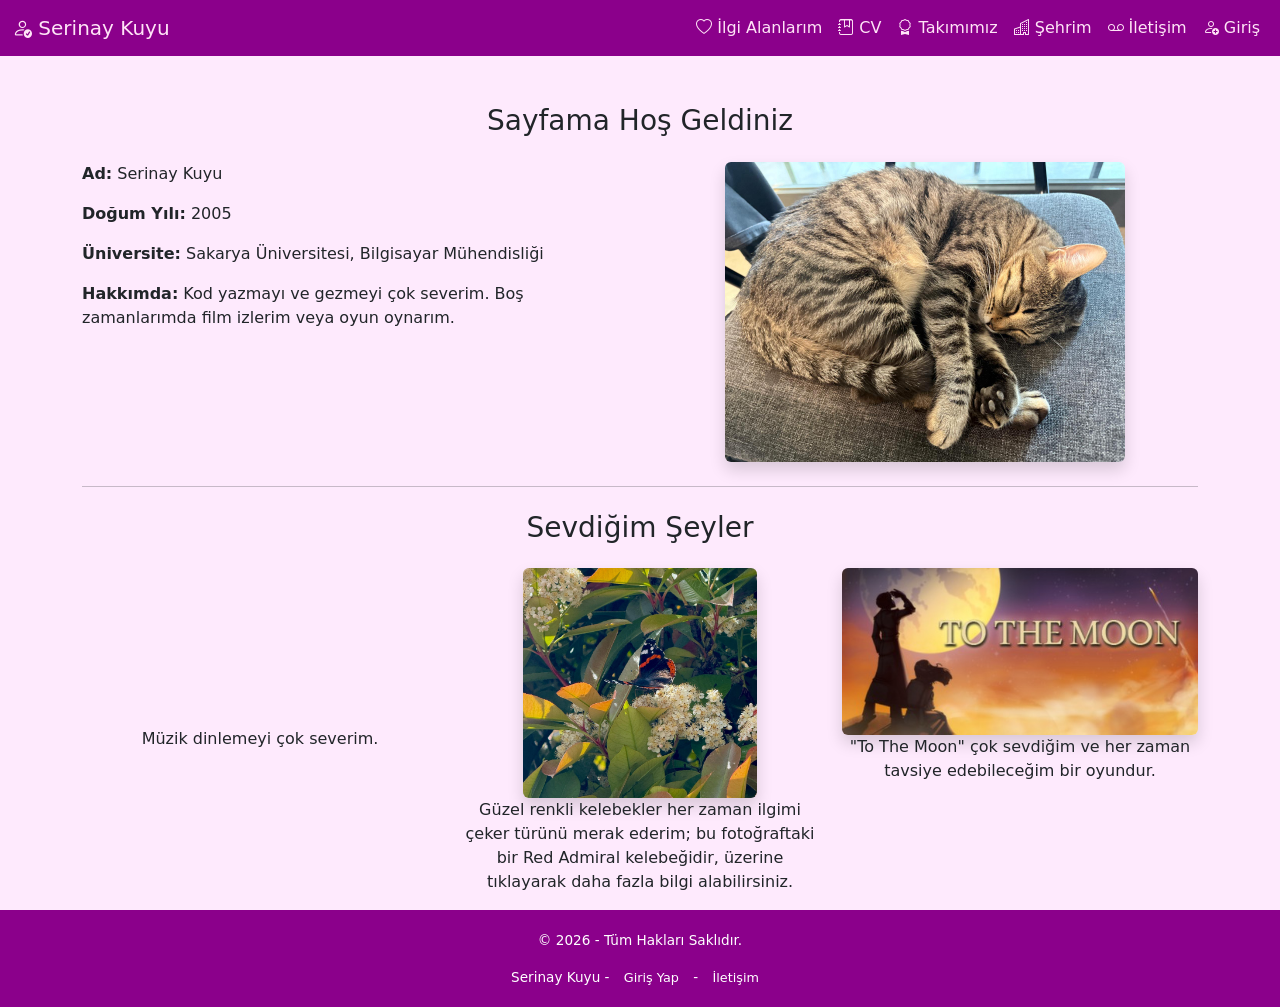
<file: webtekno/index.html>
<!DOCTYPE html>
<html lang="tr">
<head>
    <meta charset="UTF-8">
    <title>Hakkımda</title>
    <meta name="viewport" content="width=device-width, initial-scale=1">
        <link href="https://cdn.jsdelivr.net/npm/bootstrap@5.3.6/dist/css/bootstrap.min.css" rel="stylesheet" 
        integrity="sha384-4Q6Gf2aSP4eDXB8Miphtr37CMZZQ5oXLH2yaXMJ2w8e2ZtHTl7GptT4jmndRuHDT" crossorigin="anonymous">
    
    <link href="https://cdn.jsdelivr.net/npm/bootstrap-icons@1.10.5/font/bootstrap-icons.css" rel="stylesheet">
    <link href="css/style.css" rel="stylesheet">
</head>


<body>
    <div class="page-wrapper">
  <!-- navbar -->
  <nav class="navbar navbar-expand-lg navbar-light" style="background-color: darkmagenta;">
    <div class="container-fluid">
      <a class="navbar-brand" style="color:rgb(255, 228, 247)" href="index.html"><i class="bi bi-person-check"></i> Serinay Kuyu</a>
      <button class="navbar-toggler" type="button" data-bs-toggle="collapse" data-bs-target="#navbarNav">
        <span class="navbar-toggler-icon"></span>
      </button>
      <div class="collapse navbar-collapse justify-content-end" id="navbarNav">
        <ul class="navbar-nav">
          <li class="nav-item">
            <a class="nav-link active" style="color:rgb(255, 228, 247)" href="ilgi-alanlarim.html"><i class="bi bi-heart"></i> İlgi Alanlarım</a>
          </li>
          <li class="nav-item">
            <a class="nav-link" style="color:rgb(255, 228, 247)" href="cv.html"><i class="bi bi-journal-bookmark"></i> CV</a>
          </li>
          <li class="nav-item">
            <a class="nav-link" style="color:rgb(255, 228, 247)" href="takımımız.html"><i class="bi bi-award"></i> Takımımız</a>
          </li>
          <li class="nav-item">
            <a class="nav-link" style="color:rgb(255, 228, 247)" href="sehrim.html"><i class="bi bi-buildings"></i> Şehrim</a>
          </li>
          <li class="nav-item">
            <a class="nav-link" style="color:rgb(255, 228, 247)" href="iletisim.html"><i class="bi bi-voicemail"></i> İletişim</a>
          </li>
          <li class="nav-item">
            <a class="nav-link" style="color:rgb(255, 228, 247)" href="giris.html"><i class="bi bi-person-add"></i> Giriş</a>
          </li>
        </ul>
      </div>
    </div>
  </nav>

  <div class="container mt-5">
    <h3 class="text-center mb-4">Sayfama Hoş Geldiniz</h3>
    
    <div class="row">
      <div class="col-md-6">
        <p><strong>Ad:</strong> Serinay Kuyu</p>
        <p><strong>Doğum Yılı:</strong> 2005</p>
        <p><strong>Üniversite:</strong> Sakarya Üniversitesi, Bilgisayar Mühendisliği</p>
        <p><strong>Hakkımda:</strong> Kod yazmayı ve gezmeyi çok severim. Boş zamanlarımda film izlerim veya oyun oynarım.</p>
      </div>

      <div class="col-md-6 text-center">
        <img src="img/uyuyankedi.jpg" alt="Kedi Fotosu" class="img-fluid rounded shadow" style="max-height: 300px;">
      </div>
    </div>

    <hr class="my-4">
    <h3 class="text-center">Sevdiğim Şeyler</h3>

    <div class="row text-center mt-4">
      <div class="col-md-4">
        <iframe style="border-radius:12px" src="https://open.spotify.com/embed/track/7DpBOelckk17jqTHec6AYl?utm_source=generator"
        width="63%" height="152" frameBorder="0" allowfullscreen="" allow="autoplay; clipboard-write; encrypted-media; fullscreen;
        picture-in-picture" loading="lazy"></iframe>

        <p>Müzik dinlemeyi çok severim.</p>
      </div>
      
      <div class="col-md-4">
        <a href="https://simple.wikipedia.org/wiki/Red_admiral">
        <img src="img/kelebek.jpg" class="img-fluid hobi-img rounded shadow"> </a>
        <p>Güzel renkli kelebekler her zaman ilgimi çeker türünü merak ederim; bu fotoğraftaki bir Red Admiral kelebeğidir,
          üzerine tıklayarak daha fazla bilgi alabilirsiniz.</p>
      </div>

      <div class="col-md-4">
        <a href="https://store.steampowered.com/app/206440/To_the_Moon/">
        <img src="img/tothemoon.jpg" class="img-fluid hobi-img rounded shadow"></a>
        <p>"To The Moon" çok sevdiğim ve her zaman tavsiye edebileceğim bir oyundur.</p>
      </div>
    </div>
  </div>

    <footer class="site-footer">
      <div class="footer-content">
        <p>&copy; 2026 - Tüm Hakları Saklıdır.</p>
        <nav>Serinay Kuyu - 
          <a href="giris.html">Giriş Yap</a> - 
          <a href="iletisim.html">İletişim</a>
        </nav>
      </div>
    </footer>
  </div>

  <!-- bootstrap js dosyaları (navbar için) -->
<script src="https://cdn.jsdelivr.net/npm/bootstrap@5.3.6/dist/js/bootstrap.bundle.min.js"
     integrity="sha384-j1CDi7MgGQ12Z7Qab0qlWQ/Qqz24Gc6BM0thvEMVjHnfYGF0rmFCozFSxQBxwHKO" crossorigin="anonymous"></script>

</body>
</html>
</file>
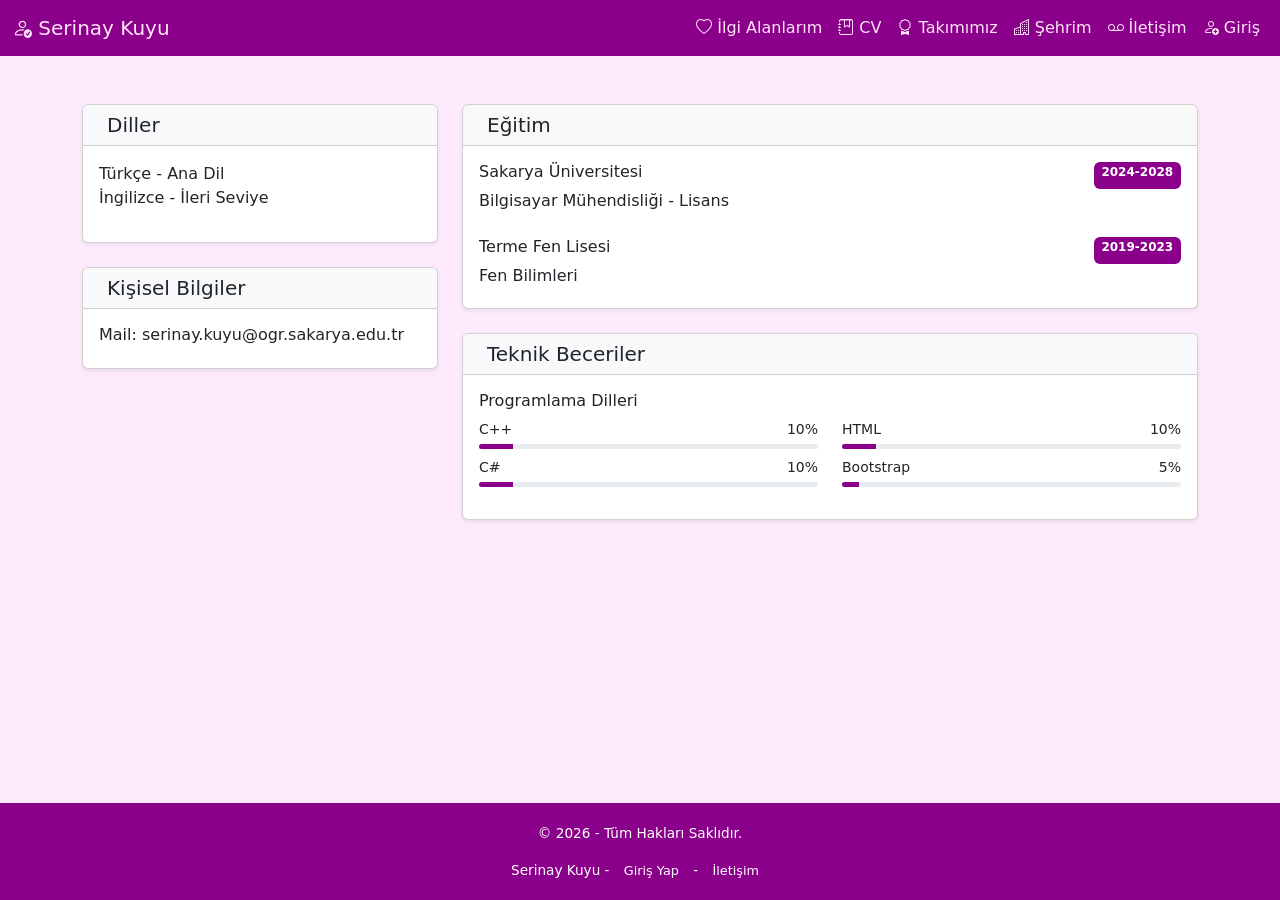
<file: webtekno/cv.html>
<!DOCTYPE html>
<html lang="tr">
<head>
    <meta charset="UTF-8">
    <title>Cv</title>

    <meta name="viewport" content="width=device-width, initial-scale=1">
    <link href="https://cdn.jsdelivr.net/npm/bootstrap@5.3.6/dist/css/bootstrap.min.css" rel="stylesheet" 
        integrity="sha384-4Q6Gf2aSP4eDXB8Miphtr37CMZZQ5oXLH2yaXMJ2w8e2ZtHTl7GptT4jmndRuHDT" crossorigin="anonymous">
    <link href="css/style.css" rel="stylesheet">
    <link href="https://cdn.jsdelivr.net/npm/bootstrap-icons@1.10.5/font/bootstrap-icons.css" rel="stylesheet">
</head>

<body>

<!-- navbar -->
 <div class="page-wrapper">
  <nav class="navbar navbar-expand-lg navbar-light" style="background-color: darkmagenta;">
    <div class="container-fluid">
      <a class="navbar-brand" style="color:rgb(255, 228, 247)" href="index.html"><i class="bi bi-person-check"></i> Serinay Kuyu</a>
      <button class="navbar-toggler" type="button" data-bs-toggle="collapse" data-bs-target="#navbarNav">
        <span class="navbar-toggler-icon"></span>
      </button>
      <div class="collapse navbar-collapse justify-content-end" id="navbarNav">
        <ul class="navbar-nav">
          <li class="nav-item">
            <a class="nav-link active" style="color:rgb(255, 228, 247)" href="ilgi-alanlarim.html"><i class="bi bi-heart"></i> İlgi Alanlarım</a>
          </li>
          <li class="nav-item">
            <a class="nav-link" style="color:rgb(255, 228, 247)" href="cv.html"><i class="bi bi-journal-bookmark"></i> CV</a>
          </li>
          <li class="nav-item">
            <a class="nav-link" style="color:rgb(255, 228, 247)" href="takımımız.html"><i class="bi bi-award"></i> Takımımız</a>
          </li>
          <li class="nav-item">
            <a class="nav-link" style="color:rgb(255, 228, 247)" href="sehrim.html"><i class="bi bi-buildings"></i> Şehrim</a>
          </li>
          <li class="nav-item">
            <a class="nav-link" style="color:rgb(255, 228, 247)" href="iletisim.html"><i class="bi bi-voicemail"></i> İletişim</a>
          </li>
          <li class="nav-item">
            <a class="nav-link" style="color:rgb(255, 228, 247)" href="giris.html"><i class="bi bi-person-add"></i> Giriş</a>
          </li>
        </ul>
      </div>
    </div>
  </nav>

    <main class="container my-5">
        <section class="row">
            <!-- Sol Sütun -->
            <div class="col-lg-4 mb-4">
                <article class="card shadow-sm h-60">
                    <div class="card-header bg-light">
                        <h2 class="h5 mb-0"><i class="fas fa-user me-2"></i>Diller</h2>
                    </div>
                    <div class="card-body">
                        <ul class="list-unstyled">
                            <li>Türkçe - Ana Dil</li>
                            <li>İngilizce - İleri Seviye</li>
                        </ul>
                    </div>
                </article>

                <section class="card shadow-sm h-60 mt-4">
                    <div class="card-header bg-light">
                        <h2 class="h5 mb-0"><i class=" me-2"></i>Kişisel Bilgiler</h2>
                    </div>
                    <div class="card-body">
                        <article>
                            <div class="d-flex justify-content-between">
                                <h3 class="h6">Mail: serinay.kuyu@ogr.sakarya.edu.tr</h3>
                            </div>
                        </article>
                    </div>
                </section>
            </div>

            <!-- Sağ Sütun -->
            <div class="col-lg-8">
                <!-- Eğitim -->
                <section class="card shadow-sm mb-4">
                    <div class="card-header">
                        <h2 class="h5 mb-0"><i class=" me-2"></i>Eğitim</h2>
                    </div>
                    <div class="card-body">
                        <article class="mb-4">
                            <div class="d-flex justify-content-between">
                                <h3 class="h6">Sakarya Üniversitesi</h3>
                                <span class="badge" style="background-color: darkmagenta;">2024-2028</span>
                            </div>
                            <p class="mb-1">Bilgisayar Mühendisliği - Lisans</p>
                        </article>

                        <article>
                            <div class="d-flex justify-content-between">
                                <h3 class="h6">Terme Fen Lisesi</h3>
                                <span class="badge" style="background-color: darkmagenta;">2019-2023</span>
                            </div>
                            <p class="mb-1">Fen Bilimleri</p>
                        </article>
                    </div>
                </section>

                <!-- Beceriler -->
                <section class="card shadow-sm">
                    <div class="card-header bg-light">
                        <h2 class="h5 mb-0"><i class="fas fa-code me-2"></i>Teknik Beceriler</h2>
                    </div>
                    <div class="card-body">
                        <div class="row">
                            <div class="col-md-6">
                                <h3 class="h6">Programlama Dilleri</h3>
                                <ul class="list-unstyled small">
                                    <li>C++ <span class="float-end">10%</span>
                                        <div class="progress mt-1" style="height: 5px;">
                                            <div class="progress-bar" role="progressbar" style="width: 10%; background-color: darkmagenta;"></div>
                                        </div>
                                    </li>
                                    <li class="mt-2">C# <span class="float-end">10%</span>
                                        <div class="progress mt-1" style="height: 5px;">
                                            <div class="progress-bar" role="progressbar" style="width: 10%; background-color: darkmagenta;"></div>
                                        </div>
                                    </li>
                                </ul>
                            </div>

                            <div class="col-md-6">
                                <h3 class="h6"><br></h3>
                                <ul class="list-unstyled small">
                                    <li>HTML <span class="float-end">10%</span>
                                        <div class="progress mt-1" style="height: 5px;">
                                            <div class="progress-bar" role="progressbar" style="width: 10%; background-color:darkmagenta"></div>
                                        </div>
                                    </li>
                                    <li class="mt-2">Bootstrap <span class="float-end">5%</span>
                                        <div class="progress mt-1" style="height: 5px;">
                                            <div class="progress-bar" role="progressbar" style="width: 5%; background-color:darkmagenta "></div>
                                        </div>
                                    </li>
                                </ul>
                            </div>
                        </div>
                    </div>
                </section>
            </div>
        </section>
    </main>


        <footer class="site-footer">
      <div class="footer-content">
        <p>&copy; 2026 - Tüm Hakları Saklıdır.</p>
        <nav>Serinay Kuyu - 
          <a href="giris.html">Giriş Yap</a> - 
          <a href="iletisim.html">İletişim</a>
        </nav>
      </div>
    </footer>
  </div>

    <script src="https://cdn.jsdelivr.net/npm/bootstrap@5.3.6/dist/js/bootstrap.bundle.min.js"
        integrity="sha384-j1CDi7MgGQ12Z7Qab0qlWQ/Qqz24Gc6BM0thvEMVjHnfYGF0rmFCozFSxQBxwHKO" crossorigin="anonymous"></script>
</body>
</file>
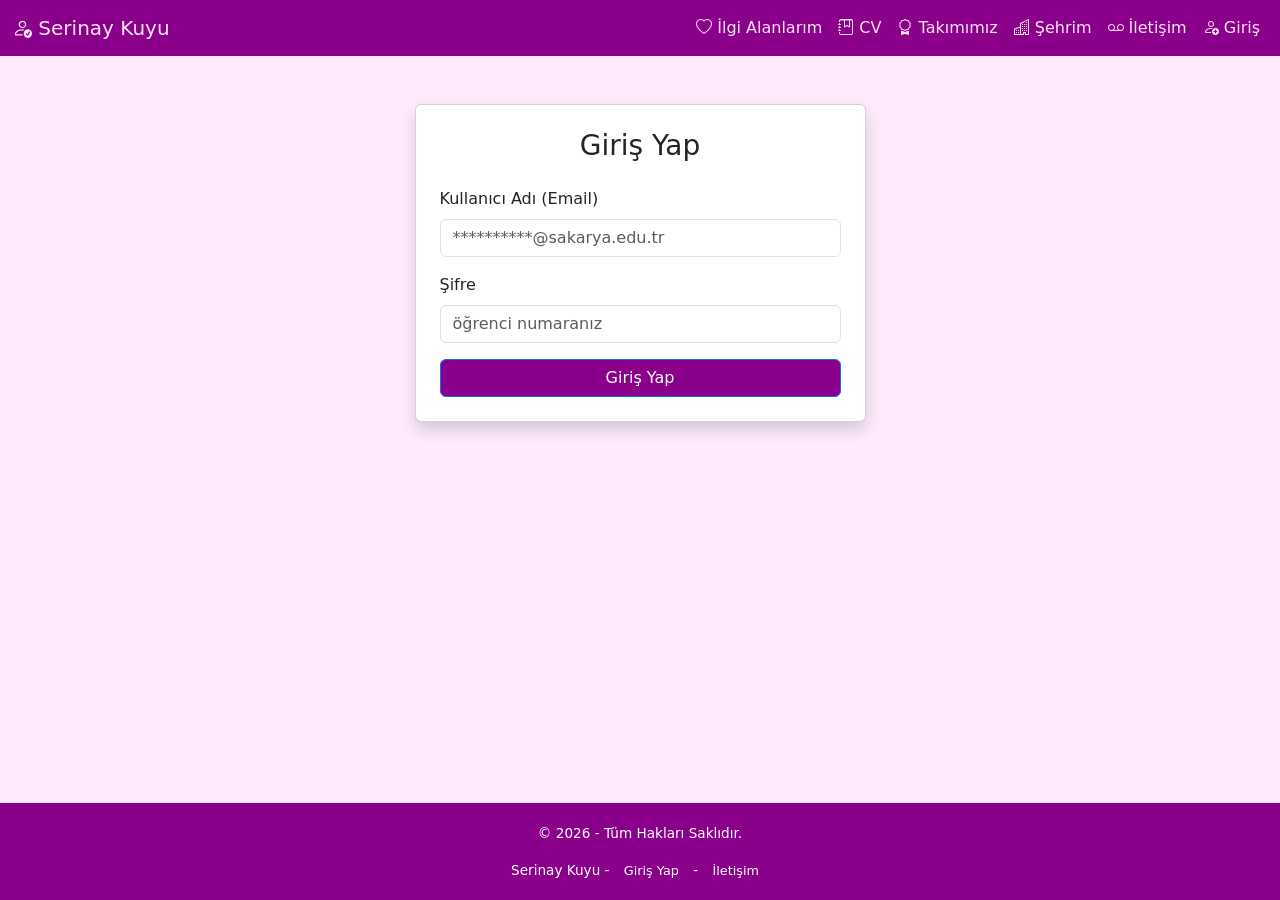
<file: webtekno/giris.html>
<!DOCTYPE html>
<html lang="tr">
<head>
  <meta charset="UTF-8">
  <meta name="viewport" content="width=device-width, initial-scale=1">
  <title>Giriş Yap</title>
  <link href="https://cdn.jsdelivr.net/npm/bootstrap@5.3.0/dist/css/bootstrap.min.css" rel="stylesheet">
  <link href="https://cdn.jsdelivr.net/npm/bootstrap-icons@1.10.5/font/bootstrap-icons.css" rel="stylesheet">

  <link href="css/style.css" rel="stylesheet">
</head>
<body>
<div class="page-wrapper">
  <!-- navbar -->
  <nav class="navbar navbar-expand-lg navbar-light" style="background-color: darkmagenta;">
    <div class="container-fluid">
      <a class="navbar-brand" style="color:rgb(255, 228, 247)" href="index.html"><i class="bi bi-person-check"></i> Serinay Kuyu</a>
      <button class="navbar-toggler" type="button" data-bs-toggle="collapse" data-bs-target="#navbarNav">
        <span class="navbar-toggler-icon"></span>
      </button>
      <div class="collapse navbar-collapse justify-content-end" id="navbarNav">
        <ul class="navbar-nav">
          <li class="nav-item">
            <a class="nav-link active" style="color:rgb(255, 228, 247)" href="ilgi-alanlarim.html"><i class="bi bi-heart"></i> İlgi Alanlarım</a>
          </li>
          <li class="nav-item">
            <a class="nav-link" style="color:rgb(255, 228, 247)" href="cv.html"><i class="bi bi-journal-bookmark"></i> CV</a>
          </li>
          <li class="nav-item">
            <a class="nav-link" style="color:rgb(255, 228, 247)" href="takımımız.html"><i class="bi bi-award"></i> Takımımız</a>
          </li>
          <li class="nav-item">
            <a class="nav-link" style="color:rgb(255, 228, 247)" href="sehrim.html"><i class="bi bi-buildings"></i> Şehrim</a>
          </li>
          <li class="nav-item">
            <a class="nav-link" style="color:rgb(255, 228, 247)" href="iletisim.html"><i class="bi bi-voicemail"></i> İletişim</a>
          </li>
          <li class="nav-item">
            <a class="nav-link" style="color:rgb(255, 228, 247)" href="giris.html"><i class="bi bi-person-add"></i> Giriş</a>
          </li>
        </ul>
      </div>
    </div>
  </nav>

  <div class="container mt-5">
    <div class="row justify-content-center">
      <div class="col-md-6 col-lg-5">
        <div class="card shadow p-4">
          <h3 class="text-center mb-4">Giriş Yap</h3>

            <form action="giris-process.php" method="POST" onsubmit="return validateForm();">

              <div class="mb-3">
                <label for="email" class="form-label">Kullanıcı Adı (Email)</label>
                <input type="text" class="form-control" id="email" name="email" placeholder="**********@sakarya.edu.tr" required>
              </div>

              <div class="mb-3">
                <label for="password" class="form-label">Şifre</label>
                <input type="password" class="form-control" id="password" name="password" placeholder="öğrenci numaranız" required>
              </div>

              <!-- GİZLİ INPUT -->
              <input type="hidden" id="userName" name="userName"> <!--bunun ne olduğunu iyice öğrennn-->

              <button type="submit" class="btn btn-primary w-100" style="background-color: darkmagenta">Giriş Yap</button>
            </form>
          </div>
        </div>
      </div>
    </div>

      <footer class="site-footer">
      <div class="footer-content">
        <p>&copy; 2026 - Tüm Hakları Saklıdır.</p>
        <nav>Serinay Kuyu - 
          <a href="giris.html">Giriş Yap</a> - 
          <a href="iletisim.html">İletişim</a>
        </nav>
      </div>
    </footer>
  </div>

  <script src="js/fonksiyonlar.js"></script>
  <script src="https://cdn.jsdelivr.net/npm/bootstrap@5.3.6/dist/js/bootstrap.bundle.min.js"
     integrity="sha384-j1CDi7MgGQ12Z7Qab0qlWQ/Qqz24Gc6BM0thvEMVjHnfYGF0rmFCozFSxQBxwHKO" crossorigin="anonymous"></script>

</body>
</html>
</file>
<file: webtekno/css/style.css>
.hobi-img {
    max-height: 230px;
    object-fit: cover;
}

body{
  background-color: rgb(254, 234, 253) !important; /* Arka plan rengi */
  }

.c-bosluk {
  margin-left: 35px;
}  

.c-color {
  background-color: white !important; /* Arka plan rengi */
}

.slider-wrapper {
  max-width: 700px;
  width: 100%;
  margin-left: auto;       /* Sağa yasla */
  margin-right: 30px;      /* Sağdan boşluk */
  position: relative;      /* Oklar için referans */
}

.slider-container {
  margin-top: 70px;
  display: flex;
  justify-content: flex-end; /* Slider'ı sağa yasla */
  border-radius: 10px;
}

.carousel-inner {
  margin-left: auto;  /* Slider'ı sağa it */
  width: 90%;        /* Slider genişliğini biraz daralt (isteğe bağlı) */
}

.carousel {
  width: 100%;   /* Slider'ı container genişliğine göre ayarla */
  margin: 0;    /* Varsayılan margin'leri kaldır */
}

.c-img {
  width: 100%;
  height: 100%;
  object-fit: fill;
  border-radius: 10px;
}

.carousel-control-prev {
  left: 40px;
  right: auto;
}

.carousel-control-next {
  right: -30px;
  left: auto;
}

/* İNDİKATÖRLER */
.carousel-indicators {
  position: absolute;
  left: 11%;               /* Yatayda ortala */
  margin: 7px;             /* Varsayılan margin'i sıfırla */
  padding: 0;              /* Varsayılan padding'i sıfırla */
  width: auto;             /* İçerik genişliğine göre ayarla */
  display: flex;           /* Noktaları yan yana diz */
}

/* İNDİKATÖR NOKTALARI */
.carousel-indicators [data-bs-target] {
  width: 12px;
  height: 12px;
  border-radius: 50%;
  background-color: white; /* Normal nokta rengi */
  margin: 0 5px;             /* Noktalar arası boşluk */
  border: none;
}

/* AKTİF (BASILI) İNDİKATÖR */
.carousel-indicators [data-bs-target].active {
  background-color: black; /* Aktif nokta siyah */
}

.c-item {
  height: 400px;
}


.content {
  padding: 30px;
  background-color: white;
  border-radius: 10px;
  margin-top: 30px;
  box-shadow: 0 2px 8px rgba(0, 0, 0, 0.1);
}

section {
  margin-bottom: 30px;
}


#favorites {
  display: flex;
  flex-wrap: wrap; /* satır taşınca alt satıra geçsin */
  gap: 20px;       /* kutucuklar arası boşluk */
  justify-content: center; /* ortalar */
  padding: 10px;
}

.favorite-item {
  background-color: #f0f0f0;
  padding: 15px;
  border-radius: 10px;
  box-shadow: 0 2px 8px rgba(0,0,0,0.1);
  width: 270px;       /* sabit genişlik */
  box-sizing: border-box;
  overflow: hidden;
  display: flex;
  flex-direction: column;
  align-items: center;
  text-align: center;
}

.favorite-item img {
  width: 100%;
  border-radius: 8px;
  margin-bottom: 10px;
  object-fit: cover;
  height: 300px;
}

.favorite-item h3 {
  margin: 0 0 10px 0;
  font-size: 1.1rem;
}

.favorite-item p {
  font-size: 0.9rem;
  color: #333;
  flex-grow: 1;
}

.iletisim-form {
  max-width: 900px;
  margin: 30px auto;
  background-color: #ffffff;
  border-radius: 15px;
  padding: 30px;
  box-shadow: 0 2px 10px rgba(0, 0, 0, 0.1);
}

/* Sticky footer için temel yapı */
html, body {
  height: 100%;
  margin: 0;
}

.page-wrapper {
  display: flex;
  flex-direction: column;
  min-height: 100vh;
}

main {
  flex: 1; /* içeriğin tüm yüksekliği kaplamasını sağlar */
}

/* === FOOTER STİLİ === */
.site-footer {
  margin-top: auto;
  padding: 1rem;
  background-color: darkmagenta;
  color: white;
  text-align: center;
}

.site-footer .footer-content {
  max-width: 1000px;
  margin: 0 auto;
  padding: 0 20px;
}

.site-footer a {
  color: #ccc;
  text-decoration: none;
  margin: 0 10px;
  font-size: 0.95rem;
}

/* Sticky footer için temel yapı */
html, body {
  height: 100%;
  margin: 0;
  padding: 0;
}

.page-wrapper {
  min-height: 100%;
  display: flex;
  flex-direction: column;
}

main {
  flex: 1; /* içeriğin tüm yüksekliği kaplamasını sağlar */
}

/* === FOOTER STİLİ === */
.site-footer {
  background-color: darkmagenta;
  color: white;
  padding: 20px 0;
  text-align: center;
}

.site-footer .footer-content {
  max-width: 1000px;
  margin: 0 auto;
  padding: 0 20px;
  font-size: 0.85rem;
}

.site-footer a {
  color: white;
  text-decoration: none;
  margin: 0 10px;
  font-size: 0.8rem;
}

.site-footer a:hover {
  color: #fff;
  text-decoration: underline;
}
</file>
